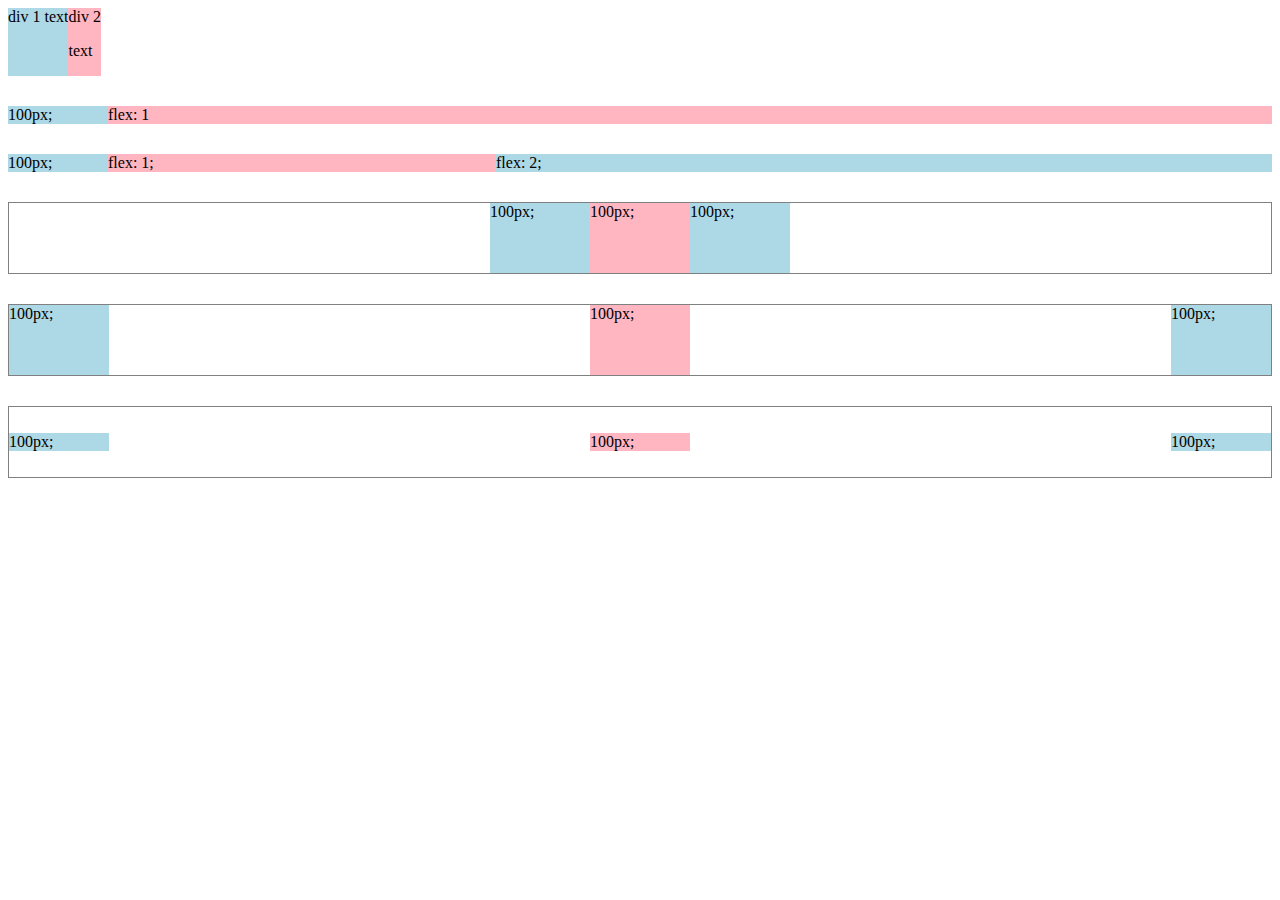
<file: flexbox.html>
<!DOCTYPE html>
<html>
<head>
  <title>Flexbox Practice</title>
</head>
<body>
  <div style="
      display: flex;
      flex-direction: row;
      ">
      <div style="background-color: lightblue;">
        div 1 text
      </div>
      <div style="background-color: lightpink;">
        div 2<p>text</p>
      </div>
  </div>

  <div style="
      margin-top: 30px;
      display: flex;
      flex-direction: row;
      ">
      <div style="background-color: lightblue;
      width: 100px;">
        100px;
      </div>
      <div style="background-color: lightpink;
      flex: 1;">
      flex: 1
      </div>
  </div>


  <div style="
      margin-top: 30px;
      display: flex;
      flex-direction: row;
      ">
      <div style="background-color: lightblue;
      width: 100px;">
      100px;
      </div>
      <div style="background-color: lightpink;
       flex: 1;">
        flex: 1;
      </div>
      <div style="background-color: lightblue;
       flex: 2;">
        flex: 2;
      </div>
  </div>

  <div style="
      margin-top: 30px;
      height: 70px;
      border-width: 1px;
      border-style: solid;
      border-color: gray;
      
      display: flex;
      flex-direction: row;
      justify-content: center;
      ">
      <div style="background-color: lightblue;
      width: 100px;">
      100px;
      </div>
      <div style="background-color: lightpink;
       width: 100px;">
       100px;
      </div>
      <div style="background-color: lightblue;
       width: 100px;">
       100px;
      </div>
  </div>


  <div style="
      margin-top: 30px;
      height: 70px;
      border-width: 1px;
      border-style: solid;
      border-color: gray;
      
      display: flex;
      flex-direction: row;
      justify-content: space-between;
      ">
      <div style="background-color: lightblue;
      width: 100px;">
      100px;
      </div>
      <div style="background-color: lightpink;
       width: 100px;">
       100px;
      </div>
      <div style="background-color: lightblue;
       width: 100px;">
       100px;
      </div>
  </div>

  <div style="
      margin-top: 30px;
      height: 70px;
      border-width: 1px;
      border-style: solid;
      border-color: gray;
      
      display: flex;
      flex-direction: row;
      justify-content: space-between;
      align-items: center;
      ">
      <div style="background-color: lightblue;
      width: 100px;">
      100px;
      </div>
      <div style="background-color: lightpink;
       width: 100px;">
       100px;
      </div>
      <div style="background-color: lightblue;
       width: 100px;">
       100px;
      </div>
  </div>
</body>
</html>
</file>
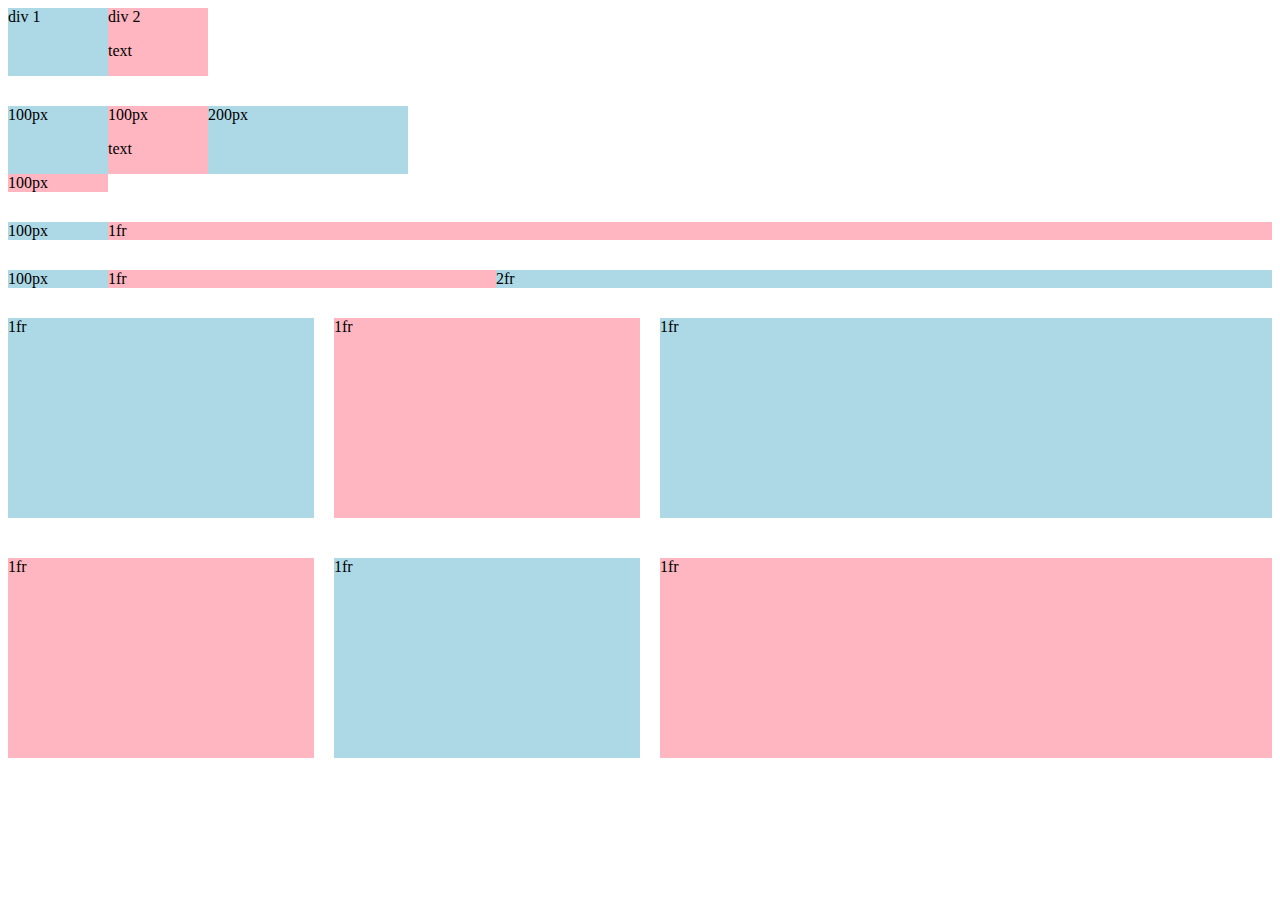
<file: grid.html>
<!DOCTYPE html>
  <html>
    <head>
    <title>Grid Practic</title>
    </head>
  <body>
    <div style="
      display: grid;
      grid-template-columns: 100px 100px;">
      <div style="background-color: lightblue;">
      div 1
      </div>
      <div style="background-color: lightpink;">
      div 2<p>text</p>
      </div>
    </div> 

    <div style="
      margin-top: 30px;
      display: grid;
      grid-template-columns: 100px 100px 200px;">
      <div style="background-color: lightblue;">
      100px
      </div>
      <div style="background-color: lightpink;">
      100px<p>text</p>
      </div>
      <div style="background-color: lightblue;">
      200px
      </div>
      <div style="background-color: lightpink;">
      100px
      </div>
    </div>

    <div style="
      margin-top: 30px;
      display: grid;
      grid-template-columns: 100px 1fr;">
      <div style="background-color: lightblue;">
      100px
      </div>
      <div style="background-color: lightpink;">
      1fr
      </div>
    </div>

    <div style="
      margin-top: 30px;
      display: grid;
      grid-template-columns: 100px 1fr 2fr;">
      <div style="background-color: lightblue;">
      100px
      </div>
      <div style="background-color: lightpink;">
      1fr
      </div>
      <div style="background-color: lightblue;">
      2fr
      </div>
    </div>

    <div style="
      margin-top: 30px;
      display: grid;
      grid-template-columns: 1fr 1fr 2fr;
      column-gap: 20px;
      row-gap: 40px;">
      <div style="background-color: lightblue; height: 200px;">
      1fr
      </div>
      <div style="background-color: lightpink;  height: 200px;">
      1fr
      </div>
      <div style="background-color: lightblue;  height: 200px;">
      1fr
      </div>
      <div style="background-color: lightpink;  height: 200px;">
      1fr
      </div>
      <div style="background-color: lightblue;  height: 200px;">
      1fr
      </div>
      <div style="background-color: lightpink;  height: 200px;">
      1fr
       </div>
    </div>
  </body>
</html>
</file>
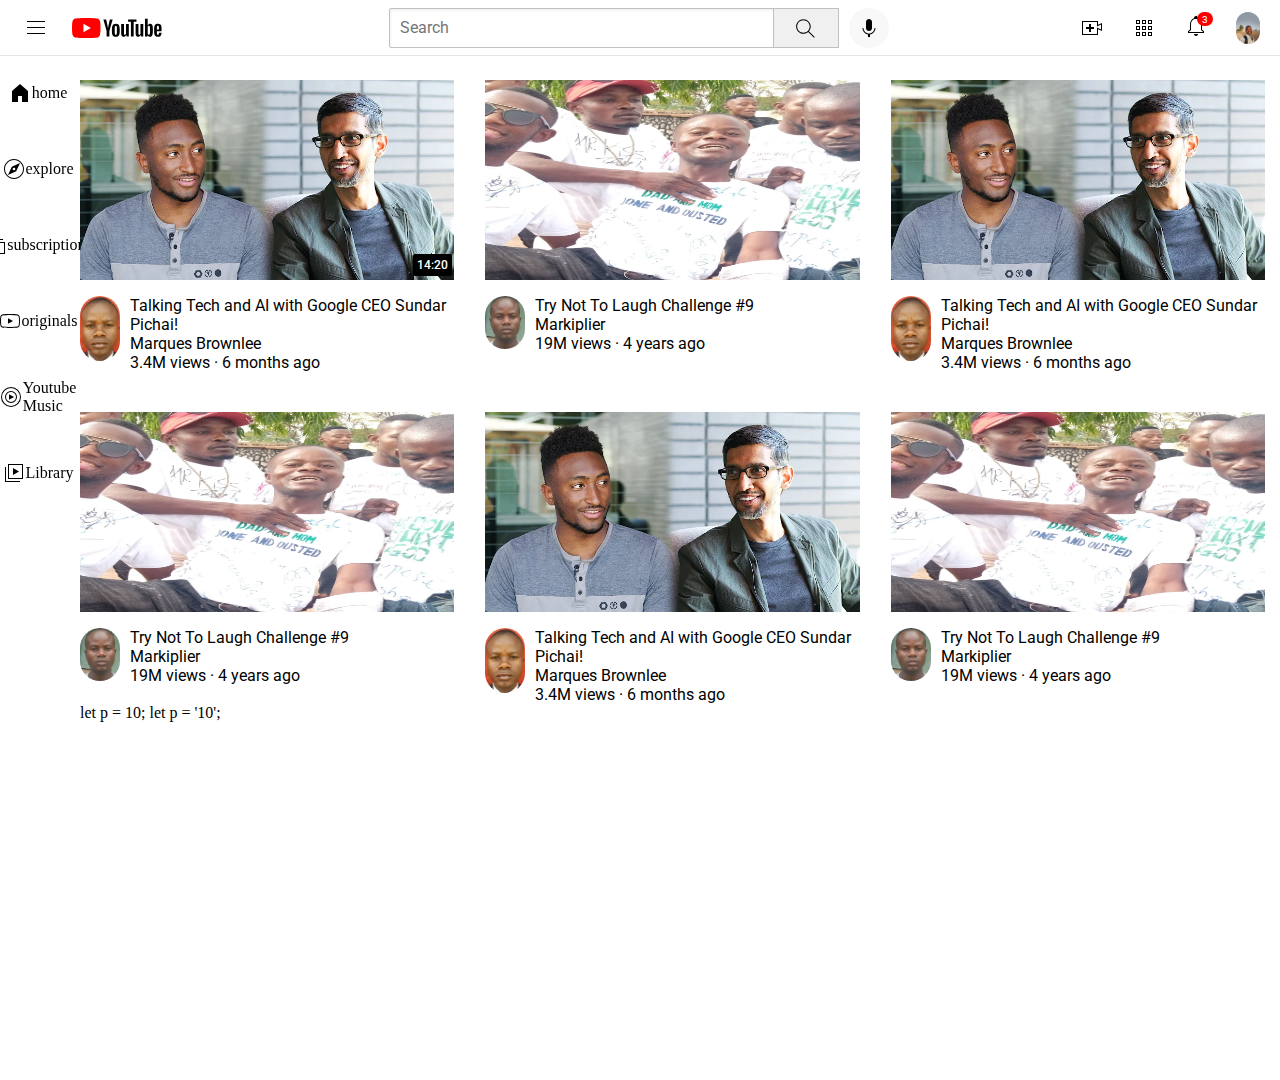
<file: new-youtube.html>
<!DOCTYPE html>
<html lang="en">
<head>
  <meta charset="UTF-8">
  <meta name="viewport" content="width=device-width, initial-scale=1.0">
  <meta http-equiv="X-UA-Compatible" content="ie=edge">
  <title>new- youtube page</title>
    
  <link rel="preconnect" href="https://fonts.googleapis.com">
  <link rel="preconnect" href="https://fonts.gstatic.com" crossorigin>
  <link href="https://fonts.googleapis.com/css2?family=Roboto:wght@400;500;700&display=swap" rel="stylesheet">

  <link rel="stylesheet" href="styles/general.css">
  <link rel="stylesheet" href="styles/header.css">
  <link rel="stylesheet" href="styles/sidedbar.css">

  <!--<link rel="stylesheet" href="styles/video.css">-->

  <link rel="stylesheet" href="styles/new-video.css">
</head>



<body>

  <div class="header">
    <div class="left-section">
        <img class="hamburger-menu" src="icons/hamburger-menu.svg">
        <img class="youtube-logo" src="icons/youtube-logo.svg">
    </div>

    <div class="middle-section">
      <input class="search-bar" type="text" placeholder="Search">
      <button class="search-button">
        <img class="search-icon" src="icons/search.svg">
      </button>
      <button class="voice-search-button">
        <img class="voice-search-icon" src="icons/voice-search-icon.svg">
      </button>
    </div>
    
    <div class="right-section">
      <img class="upload-icon"
       src="icons/upload.svg">
      <img class="youtube-apps-icon" src="icons/youtube-apps.svg">
     <div class="notifications-icon-container">
      <img class="notifications-icon" src="icons/notifications.svg">
      <div class="notifications-count">3</div>
     </div>
      <img class="current-user-picture" src="channel-pictures/@cypidon.jpg">
    </div>
  </div>

  <div class="sidebar">
    <div class="sidebar-link">
      <img src="icons/home.svg">
      <div>home</div>
    </div>
    <div class="sidebar-link">
      <img src="icons/explore.svg">
      <div>explore</div>
    </div>
    <div class="sidebar-link">
      <img src="icons/subscriptions.svg">
      <div>subscriptions</div>
    </div>
    <div class="sidebar-link">
      <img src="icons/originals.svg">
      <div>originals</div>
    </div>
    <div class="sidebar-link">
      <img src="icons/youtube-music.svg">
      <div>Youtube Music</div>
    </div>
    <div class="sidebar-link">
      <img src="icons/library.svg">
      <div>Library</div>
    </div>
  </div>
  












    <div class="video-grid">
      <div class="video-preview">

        <div class="thumbnail-row">
          <img class="thumbnial" 
          src="thumbnails/thumbnail-1.webp">
          <div class="video-time">14:20</div>
        </div>
       
        
          <div class="video-info-grid">
  
            <div class="channel-picture">
              <img class="profile-picture" src="channel-pictures/cypidon1.jpg">
            </div>
            
            <div class="video-info">
                  <p class="video-title">
                    Talking Tech and AI with Google CEO Sundar Pichai!
                  </p>
  
                  <p class="video-author">
                    Marques Brownlee
                  </p>
  
                  <p class="video-stats">
                    3.4M views  &#183; 6 months ago
                  </p>
            </div>
  
          </div>
  
      </div>
  
  
  
      <div class="video-preview">
  
        <div class="thumbnail-row"> 
          <img class="thumbnial" 
          src="thumbnails/Cypidon5 (2).jpg">
        </div>
       
        
          <div class="video-info-grid">
  
            <div class="channel-picture">
              <img class="profile-picture" src="channel-pictures/cypidon2.jpg">
            </div>
            
            <div class="video-info">
                  <p class="video-title">
                    Try Not To Laugh Challenge #9
                  </p>
  
                  <p class="video-author">
                    Markiplier
                  </p>
  
                  <p class="video-stats">
                    19M views  &#183; 4 years ago
                  </p>
            </div>
  
          </div>
  
  
  
      </div>
      <div class="video-preview">
  
        <div class="thumbnail-row">
          <img class="thumbnial" 
          src="thumbnails/thumbnail-1.webp">
        </div>
       
        
          <div class="video-info-grid">
  
            <div class="channel-picture">
              <img class="profile-picture" src="channel-pictures/cypidon1.jpg">
            </div>
            
            <div class="video-info">
                  <p class="video-title">
                    Talking Tech and AI with Google CEO Sundar Pichai!
                  </p>
  
                  <p class="video-author">
                    Marques Brownlee
                  </p>
  
                  <p class="video-stats">
                    3.4M views  &#183; 6 months ago
                  </p>
            </div>
  
          </div>
  
      </div>
  
  
  
      <div class="video-preview">
  
        <div class="thumbnail-row">
          <img class="thumbnial" 
          src="thumbnails/Cypidon5 (2).jpg">
        </div>
       
        
          <div class="video-info-grid">
  
            <div class="channel-picture">
              <img class="profile-picture" src="channel-pictures/cypidon2.jpg">
            </div>
            
            <div class="video-info">
                  <p class="video-title">
                    Try Not To Laugh Challenge #9
                  </p>
  
                  <p class="video-author">
                    Markiplier
                  </p>
  
                  <p class="video-stats">
                    19M views  &#183; 4 years ago
                  </p>
            </div>
  
          </div>
  
      </div>
  
  
  
      <div class="video-preview">
  
        <div class="thumbnail-row">
          <img class="thumbnial" 
          src="thumbnails/thumbnail-1.webp">
        </div>
       
        
          <div class="video-info-grid">
  
            <div class="channel-picture">
              <img class="profile-picture" src="channel-pictures/cypidon1.jpg">
            </div>
            
            <div class="video-info">
                  <p class="video-title">
                    Talking Tech and AI with Google CEO Sundar Pichai!
                  </p>
  
                  <p class="video-author">
                    Marques Brownlee
                  </p>
  
                  <p class="video-stats">
                    3.4M views  &#183; 6 months ago
                  </p>
            </div>
  
          </div>
  
      </div>
  
  
  
      <div class="video-preview">
  
        <div class="thumbnail-row">
          <img class="thumbnial" 
          src="thumbnails/Cypidon5 (2).jpg">
        </div>
       
        
          <div class="video-info-grid">
  
            <div class="channel-picture">
              <img class="profile-picture" src="channel-pictures/cypidon2.jpg">
            </div>
            
            <div class="video-info">
                  <p class="video-title">
                    Try Not To Laugh Challenge #9
                  </p>
  
                  <p class="video-author">
                    Markiplier
                  </p>
  
                  <p class="video-stats">
                    19M views  &#183; 4 years ago
                  </p>
            </div>
  
          </div>
  
      </div>
  
    </div>
 
</body>
</html>



let p = 10;
let p = '10';
</file>
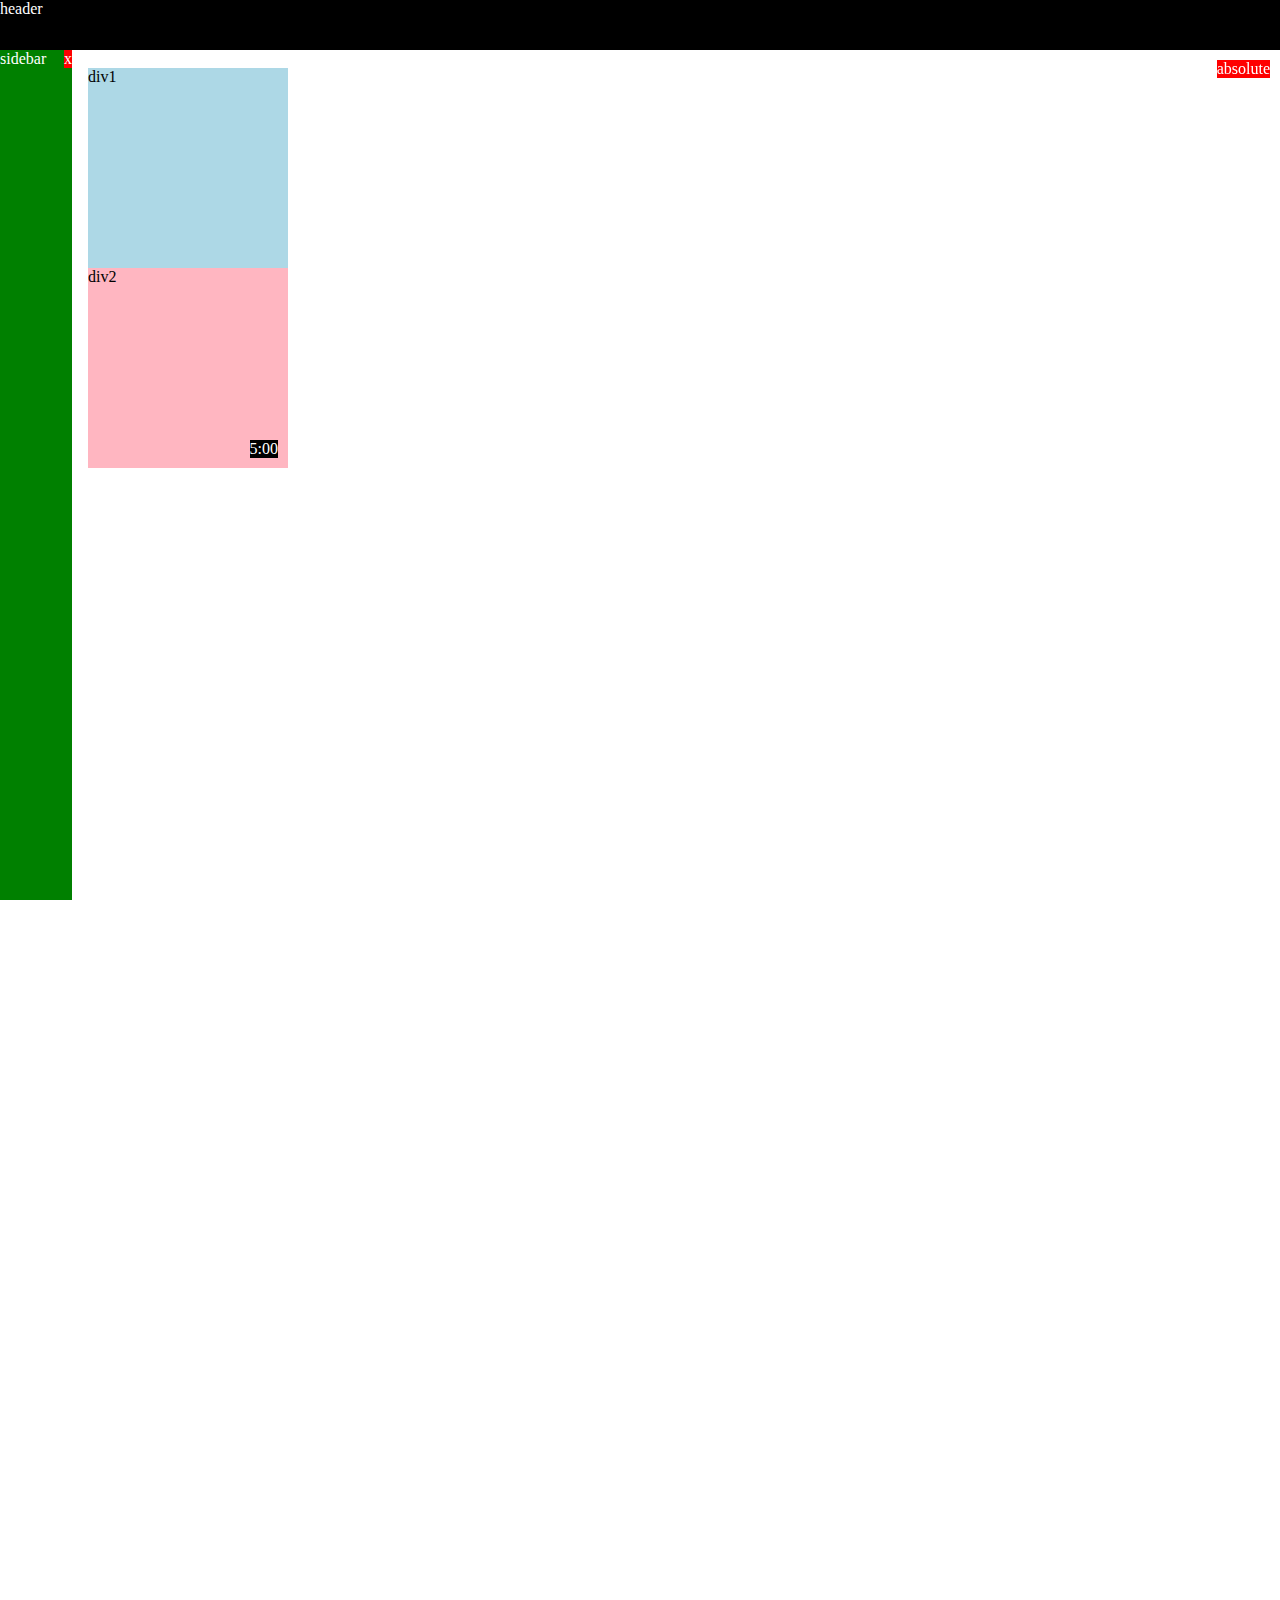
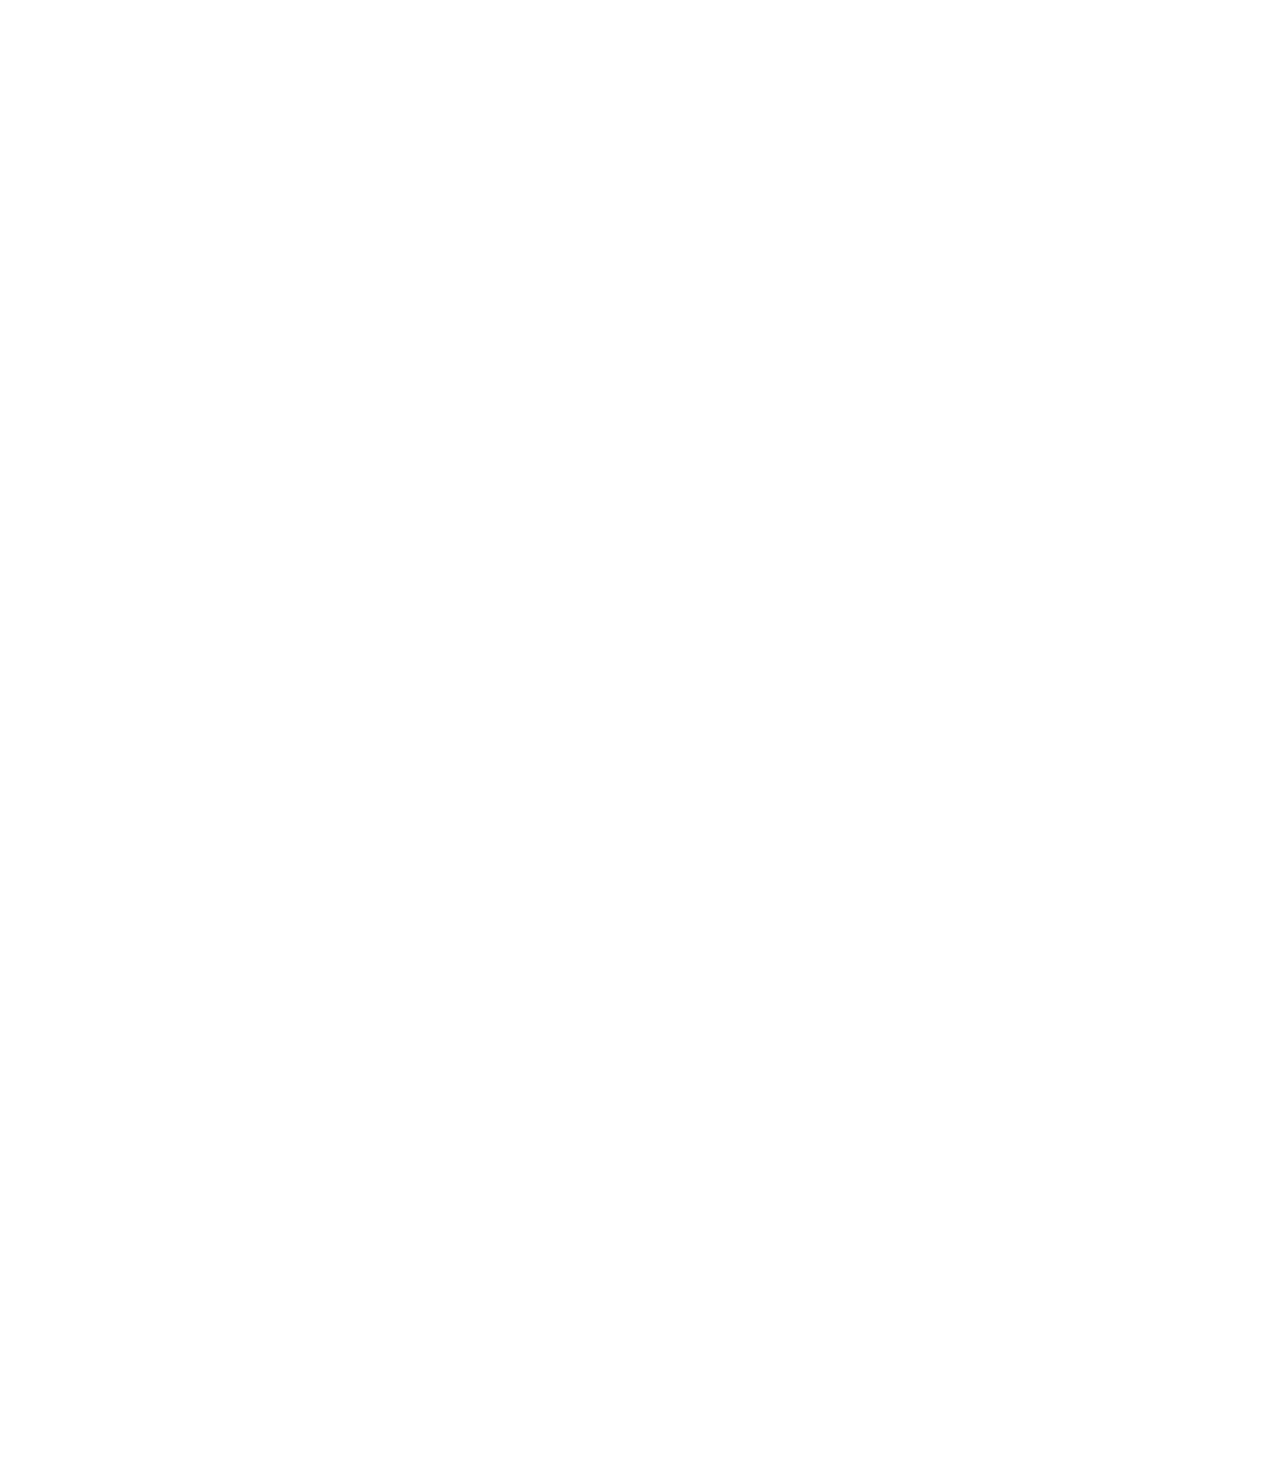
<file: position.html>
<!DOCTYPE html>
<html lang="en">
<head>
  <meta charset="UTF-8">
  <meta name="viewport" content="width=, initial-scale=1.0">
  <meta http-equiv="X-UA-Compatible" content="ie=edge">
  <title>Position practice</title>
</head>

<body style="
  height: 3000px;
  padding-top: 60px;
  padding-left: 80px;">

<div style="
  background-color: black;
  color: white;
  position: fixed;
  top: 0px;
  left: 0px;
  right: 0px;
  height: 50px;
  z-index: 100px;
">header</div>
  
  <div style="
    background-color: green;
    color: white;
    position: fixed;
    top: 50px;
    left: 0;
    bottom: 0;
    width: 72px"
  >
    sidebar
    <div style="
    position: absolute;
    background-color: red;
    color: white;
    right: 0px;
    top: 0px;
  ">
    x
  </div>
  </div>

  <div style="
    position: absolute;
    background-color: red;
    color: white;
    right: 10px;
    top: 60px;
  ">
    absolute
  </div>

  <div style="background-color: lightblue; 
    height: 200px;
    width: 200px;
    position: static;">div1</div>

  <div style="
    background-color: lightpink; 
    height: 200px;
    width: 200px;
    position: relative;
  ">div2
   <div style="
    position: absolute;
    background-color: black;
    color: white;
    right: 10px;
    bottom: 10px;
  ">
   5:00
 </div>
  </div>
</body>
</html>
</file>
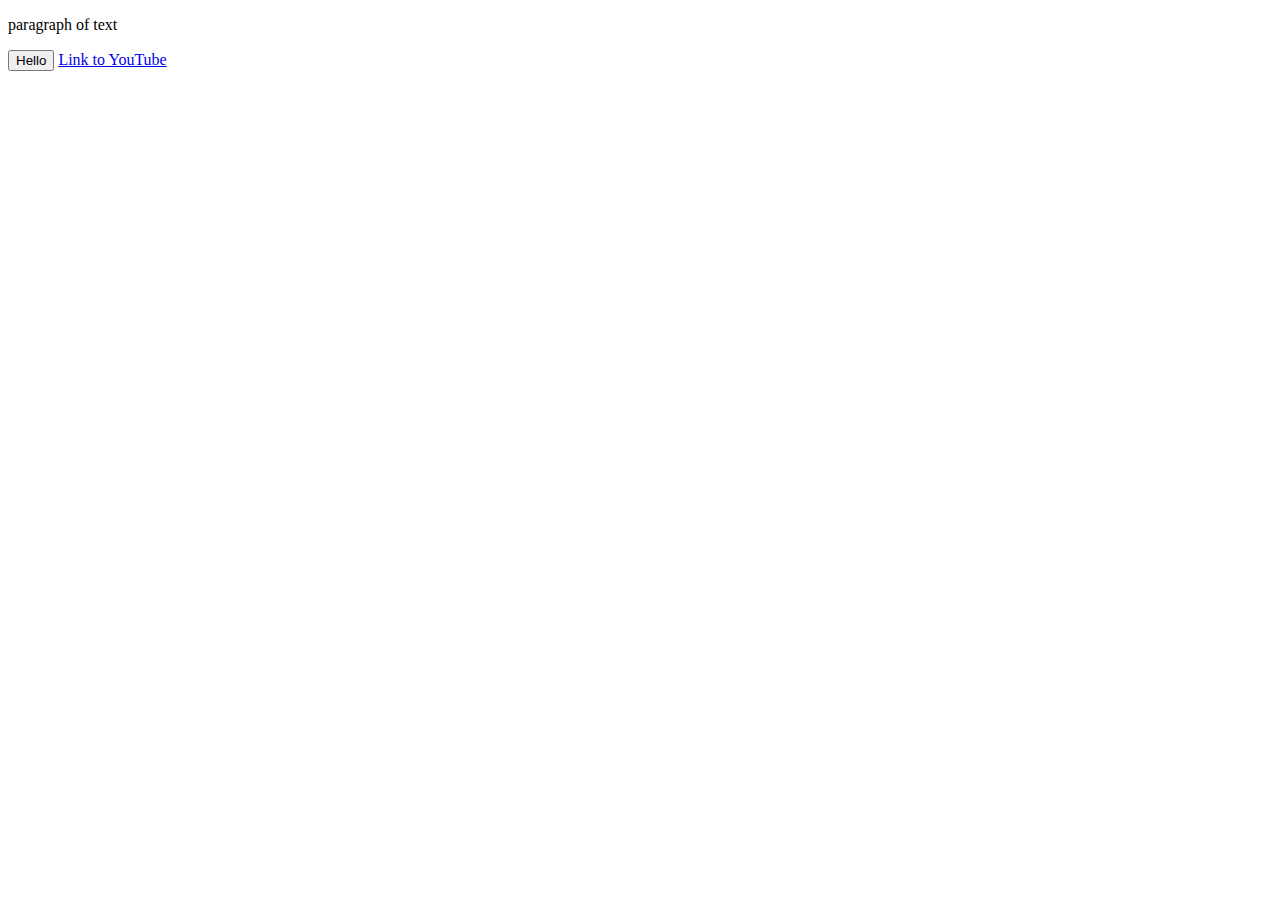
<file: Intro-to-html/website.html>
<!DOCTYPE html>
<html lang="en">
<head>
  <meta charset="UTF-8">
  <meta name="viewport" content="width=device-width, initial-scale=1.0">
  <title>First Website</title>
</head>
<body>
  <p>
    paragraph of text
  </p>
  
  <button>
    Hello
  </button>

  <a href="https://www.youtube.com/" target="_blank">
    Link to YouTube
  </a>

</body>
</html>
</file>
<file: styles/general.css>
p {
  font-family: Roboto, Arial;
  margin-top: 0;
  margin-bottom: 0;
}
body {
  margin: 0;
  padding-top: 80px;
  padding-left: 80px;
  height: 1000px;
}
</file>
<file: styles/header.css>
.header {
  height: 55px;

  display: flex;
  flex-direction: row;
  justify-content: space-between;

  position: fixed;
  top: 0;
  left: 0;
  right: 0;
  background-color: white;
  border-bottom-width: 1px;
  border-bottom-style: solid;
  border-bottom-color: rgb(228, 228, 228);
  z-index: 100;
}

.left-section {
  display: flex;
  align-items: center;
  /*width: 150px;*/
}

.hamburger-menu {
  height: 24px;
  margin-left: 24px;
  margin-right: 24px;
}

.youtube-logo {
  height: 20px;
}

.middle-section {
  display: flex;
  flex: 1;
  align-items: center;
  /*background-color: lightpink;*/
  margin-left: 70px;
  margin-right: 35px;
  max-width: 500px;
}


.search-bar {
  /* display: block;
   font-size: 20px;*/
   flex: 1;
   height: 36px;
   padding-left: 10px;
   font-size: 16px;
   border-width: 1px;
   border-style: solid;
   border-color: rgb(192, 192, 192);
   border-radius: 2px;
   box-shadow: inset 1px 2px 3px rgb(0, 0, 0, 0.05);
   width: 0;
 }

 .search-bar::placeholder {
  font-family: Roboto, Arial; 
  font-size: 16px;
}

.search-button {
  height: 40px;
  width: 66px;
  background-color: rgb(240, 240, 240);
  border-width: 1px;
   border-style: solid;
   border-color: rgb(192, 192, 192);
   margin-left: -1px;
   margin-right: 10px;
}

.search-icon {
  height: 25px;
  margin-top: 4px;
}

.voice-search-button {
  height: 40px;
  width: 40px;
  border-radius: 20px;
  border: none;
  background-color: rgb(248, 248, 248);
}

.voice-search-icon {
  height:24px;
  margin-top: 4px;
}

.right-section {
  /*background-color: lightblue;*/
  width: 180px;
  margin-right: 20px;
  display: flex;
  align-items: center;
  justify-content: space-between;
  flex-shrink: 0;
}

.upload-icon {
  height: 24px;
}

.youtube-apps-icon {
  height: 24px;
}

.notifications-icon-container {
  position: relative;
}
.notifications-count {
  font-family: Roboto, Arial;
  font-size: 10px;
  background-color: red;
  color: white;
  position: absolute;
  right: -5px;
  top: -2px;
  border-radius: 10px;
  padding-top: 2px;
  padding-left: 5px;
  padding-right: 5px;
  padding-bottom: 1px;
}
.notifications-icon {
  height: 24px;
}

.current-user-picture {
 height:32px;
 border-radius: 16px;
}
</file>
<file: styles/sidedbar.css>
.sidebar {
  background-color: white;
  color: black;
  position: fixed;
  left: 0;
  top: 55px;
  bottom: 0;
  width: 75px;
}

.sidebar-link {
height: 76px;
display: flex;
justify-content: center;
align-items: center;
}

.sidebar-link:hover {
  background-color: rgb(235, 235, 235);
}

.sidebar-link img {
  height: 24px;
}
</file>
<file: styles/video.css>
.thumbnial {
  width: 100%;
  margin-bottom: 0px;
}

.video-title {
  /*width: 300px;*/
  font-size: 14px;
  font-weight: 500;
  line-height: 20px;
  margin-top: 0;
  margin-bottom: 15px;
}

.video-author,
.video-stats {
  font-size: 14px;
  line-height: 14px;
  color: rgb(96, 96, 96);
  /*display: inline-block;*/
  margin-top: 0px;
  margin-bottom: 4px;
}

.video-stats {
  /*display: inline-block;*/
  margin-top: 0px;
  margin-bottom: 0;
}

.video-preview {
width: 300px;
display: inline-block;
margin-right: 15px;
vertical-align: top;
}
.video-info-grid {
display: grid;
grid-template-columns: 50px 1fr;
}

/*.channel-picture {
width: 50px;
display: inline-block;
vertical-align: top;
background-color: gray;
}*/

.profile-picture {
width: 40px;
border-radius: 50px;
}

/*.video-info {
width: 245px;
display: inline-block;
background-color: gray;
}*/

.thumbnail-row {
margin-bottom: 12px;
}

.video-grid {
display: grid;
grid-template-columns: 1fr 1fr 1fr;
column-gap: 16px;
row-gap: 40px;
}
</file>
<file: styles/new-video.css>
.thumbnial {
  width: 100%;
  height: 200px;
  margin-bottom: 0px;
}

.video-preview {
  /*width: 300px;*/
  display: inline-block;
  margin-right: 15px;
  vertical-align: top;
}


/*.channel-picture {
width: 50px;
display: inline-block;
vertical-align: top;
background-color: gray;
}*/


.profile-picture {
 /* width: 100%;*/
 width: 40px;
  border-radius: 70px;
  }

/*.video-info {
width: 100%;
display: inline-block;
background-color: gray;
}*/


.thumbnail-row {
  margin-bottom: 12px;
  position: relative;
  }

  .video-time {
    font-family: Roboto, Arial;
    font-size: 12px;
    font-weight: 500;
    position: absolute;
    background-color: black;
    color: white;
    bottom: 8px;
    right: 2px;
    border-radius: 2px;
    padding-left: 4px;
    padding-right: 4px;
    padding-top: 4px;
    padding-bottom: 4px;
  }

.video-title{
  margin-top: 0;
}

.video-info-grid{
  display: grid;
  grid-template-columns: 50px 1fr;
}


.video-grid {
  display: grid;
  grid-template-columns: 1fr 1fr 1fr;
  column-gap: 16px;
  row-gap: 40px;
  }
</file>
